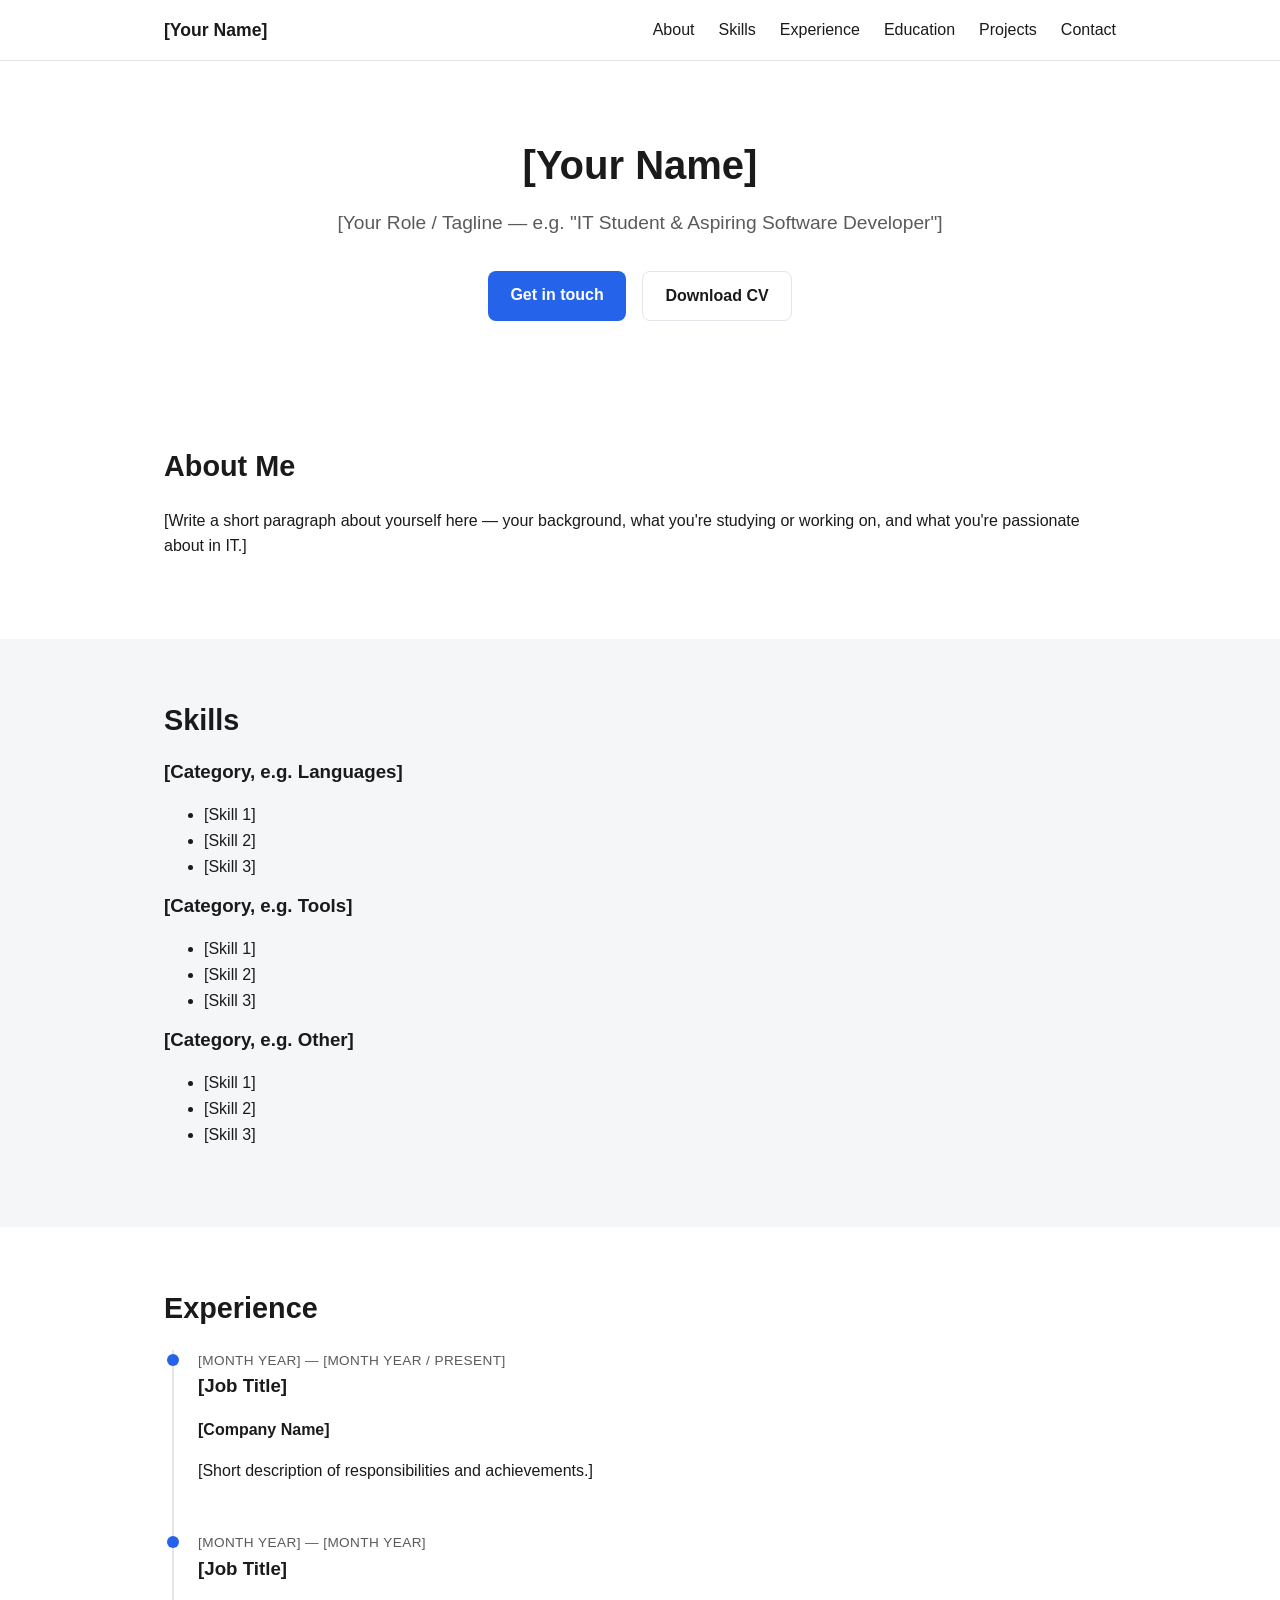
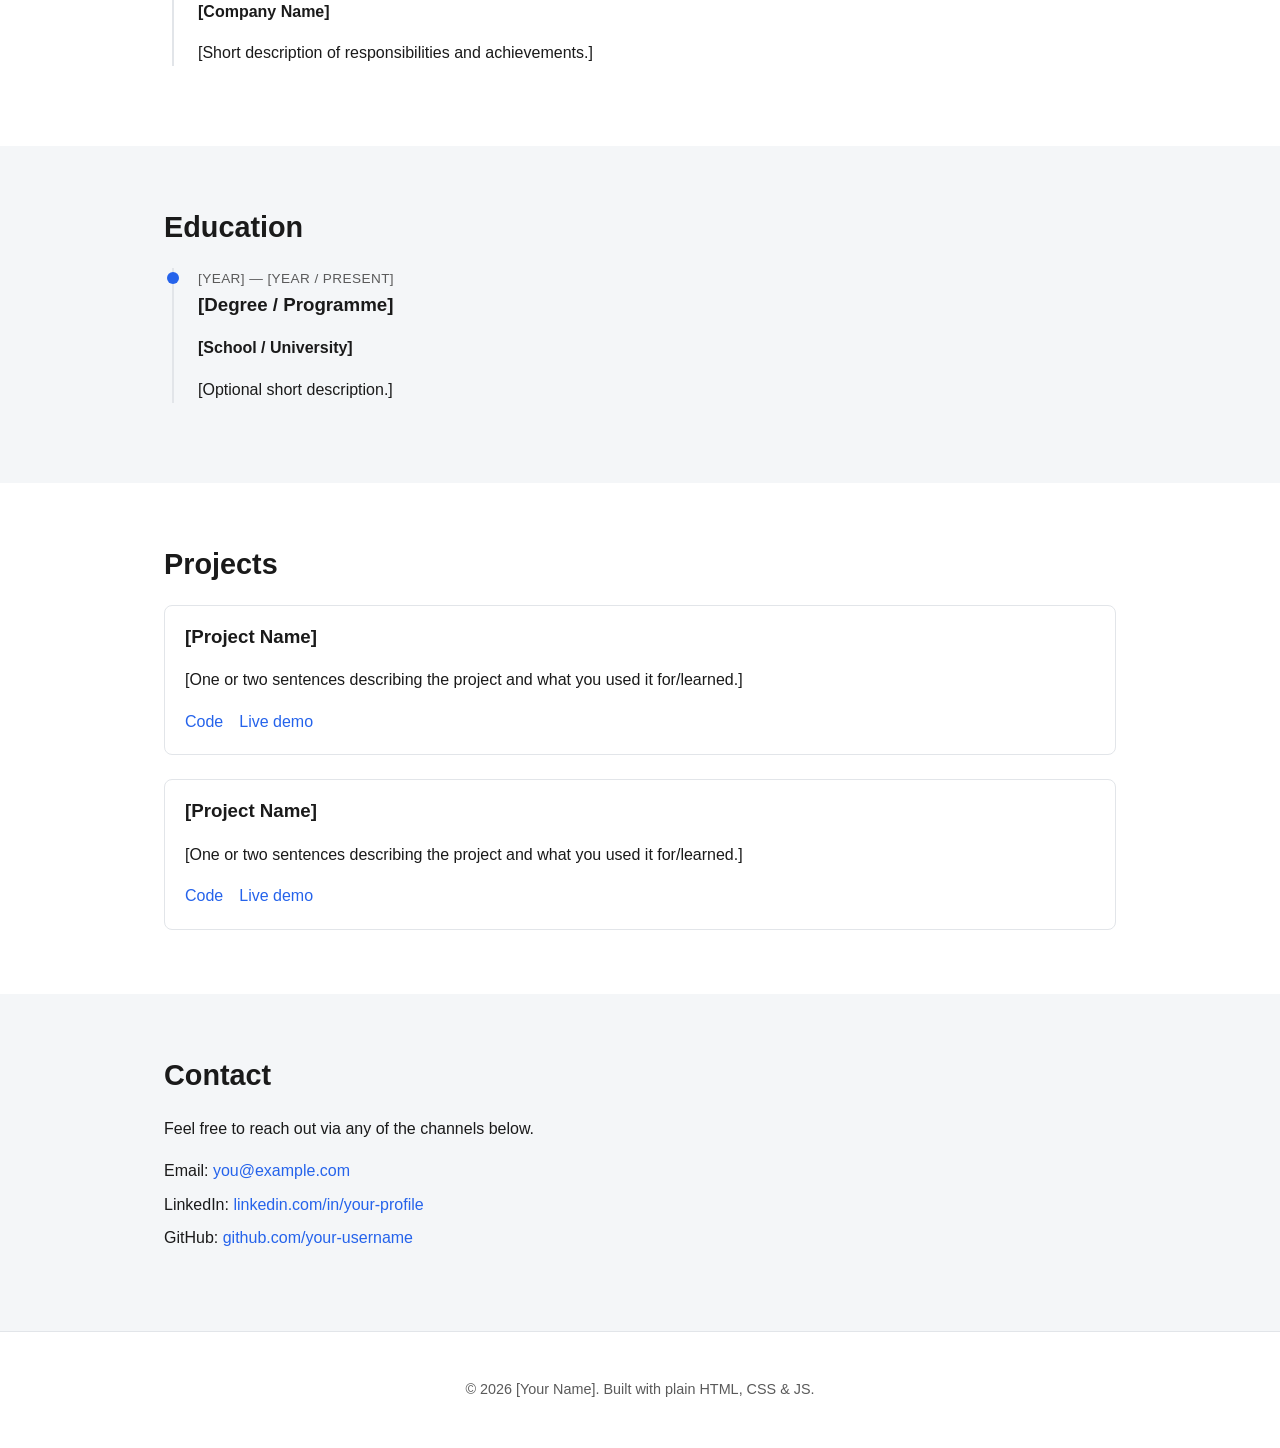
<file: index.html>
<!DOCTYPE html>
<html lang="en">
<head>
  <meta charset="UTF-8">
  <meta name="viewport" content="width=device-width, initial-scale=1.0">
  <title>[Your Name] — CV</title>
  <meta name="description" content="Personal CV / portfolio site for [Your Name].">
  <link rel="stylesheet" href="css/style.css">
</head>
<body>

  <header class="site-header">
    <nav class="navbar">
      <a href="#top" class="logo">[Your Name]</a>
      <button class="nav-toggle" id="navToggle" aria-label="Toggle navigation" aria-expanded="false">
        <span></span><span></span><span></span>
      </button>
      <ul class="nav-links" id="navLinks">
        <li><a href="#about">About</a></li>
        <li><a href="#skills">Skills</a></li>
        <li><a href="#experience">Experience</a></li>
        <li><a href="#education">Education</a></li>
        <li><a href="#projects">Projects</a></li>
        <li><a href="#contact">Contact</a></li>
      </ul>
    </nav>
  </header>

  <main id="top">

    <section class="hero">
      <div class="container">
        <h1>[Your Name]</h1>
        <p class="tagline">[Your Role / Tagline — e.g. "IT Student &amp; Aspiring Software Developer"]</p>
        <div class="hero-actions">
          <a href="#contact" class="btn btn-primary">Get in touch</a>
          <a href="assets/cv.pdf" class="btn btn-secondary" download>Download CV</a>
        </div>
      </div>
    </section>

    <section id="about" class="section">
      <div class="container">
        <h2>About Me</h2>
        <p>
          [Write a short paragraph about yourself here — your background, what you're
          studying or working on, and what you're passionate about in IT.]
        </p>
      </div>
    </section>

    <section id="skills" class="section section-alt">
      <div class="container">
        <h2>Skills</h2>
        <div class="skills-grid">
          <div class="skill-card">
            <h3>[Category, e.g. Languages]</h3>
            <ul>
              <li>[Skill 1]</li>
              <li>[Skill 2]</li>
              <li>[Skill 3]</li>
            </ul>
          </div>
          <div class="skill-card">
            <h3>[Category, e.g. Tools]</h3>
            <ul>
              <li>[Skill 1]</li>
              <li>[Skill 2]</li>
              <li>[Skill 3]</li>
            </ul>
          </div>
          <div class="skill-card">
            <h3>[Category, e.g. Other]</h3>
            <ul>
              <li>[Skill 1]</li>
              <li>[Skill 2]</li>
              <li>[Skill 3]</li>
            </ul>
          </div>
        </div>
      </div>
    </section>

    <section id="experience" class="section">
      <div class="container">
        <h2>Experience</h2>
        <div class="timeline">
          <div class="timeline-item">
            <div class="timeline-date">[Month Year] — [Month Year / Present]</div>
            <h3>[Job Title]</h3>
            <p class="timeline-org">[Company Name]</p>
            <p>[Short description of responsibilities and achievements.]</p>
          </div>
          <div class="timeline-item">
            <div class="timeline-date">[Month Year] — [Month Year]</div>
            <h3>[Job Title]</h3>
            <p class="timeline-org">[Company Name]</p>
            <p>[Short description of responsibilities and achievements.]</p>
          </div>
        </div>
      </div>
    </section>

    <section id="education" class="section section-alt">
      <div class="container">
        <h2>Education</h2>
        <div class="timeline">
          <div class="timeline-item">
            <div class="timeline-date">[Year] — [Year / Present]</div>
            <h3>[Degree / Programme]</h3>
            <p class="timeline-org">[School / University]</p>
            <p>[Optional short description.]</p>
          </div>
        </div>
      </div>
    </section>

    <section id="projects" class="section">
      <div class="container">
        <h2>Projects</h2>
        <div class="projects-grid">
          <article class="project-card">
            <h3>[Project Name]</h3>
            <p>[One or two sentences describing the project and what you used it for/learned.]</p>
            <div class="project-links">
              <a href="#">Code</a>
              <a href="#">Live demo</a>
            </div>
          </article>
          <article class="project-card">
            <h3>[Project Name]</h3>
            <p>[One or two sentences describing the project and what you used it for/learned.]</p>
            <div class="project-links">
              <a href="#">Code</a>
              <a href="#">Live demo</a>
            </div>
          </article>
        </div>
      </div>
    </section>

    <section id="contact" class="section section-alt">
      <div class="container">
        <h2>Contact</h2>
        <p>Feel free to reach out via any of the channels below.</p>
        <ul class="contact-list">
          <li>Email: <a href="mailto:you@example.com">you@example.com</a></li>
          <li>LinkedIn: <a href="https://linkedin.com/in/your-profile" target="_blank" rel="noopener noreferrer">linkedin.com/in/your-profile</a></li>
          <li>GitHub: <a href="https://github.com/your-username" target="_blank" rel="noopener noreferrer">github.com/your-username</a></li>
        </ul>
      </div>
    </section>

  </main>

  <footer class="site-footer">
    <div class="container">
      <p>&copy; <span id="year"></span> [Your Name]. Built with plain HTML, CSS &amp; JS.</p>
    </div>
  </footer>

  <script src="js/script.js"></script>
</body>
</html>
</file>
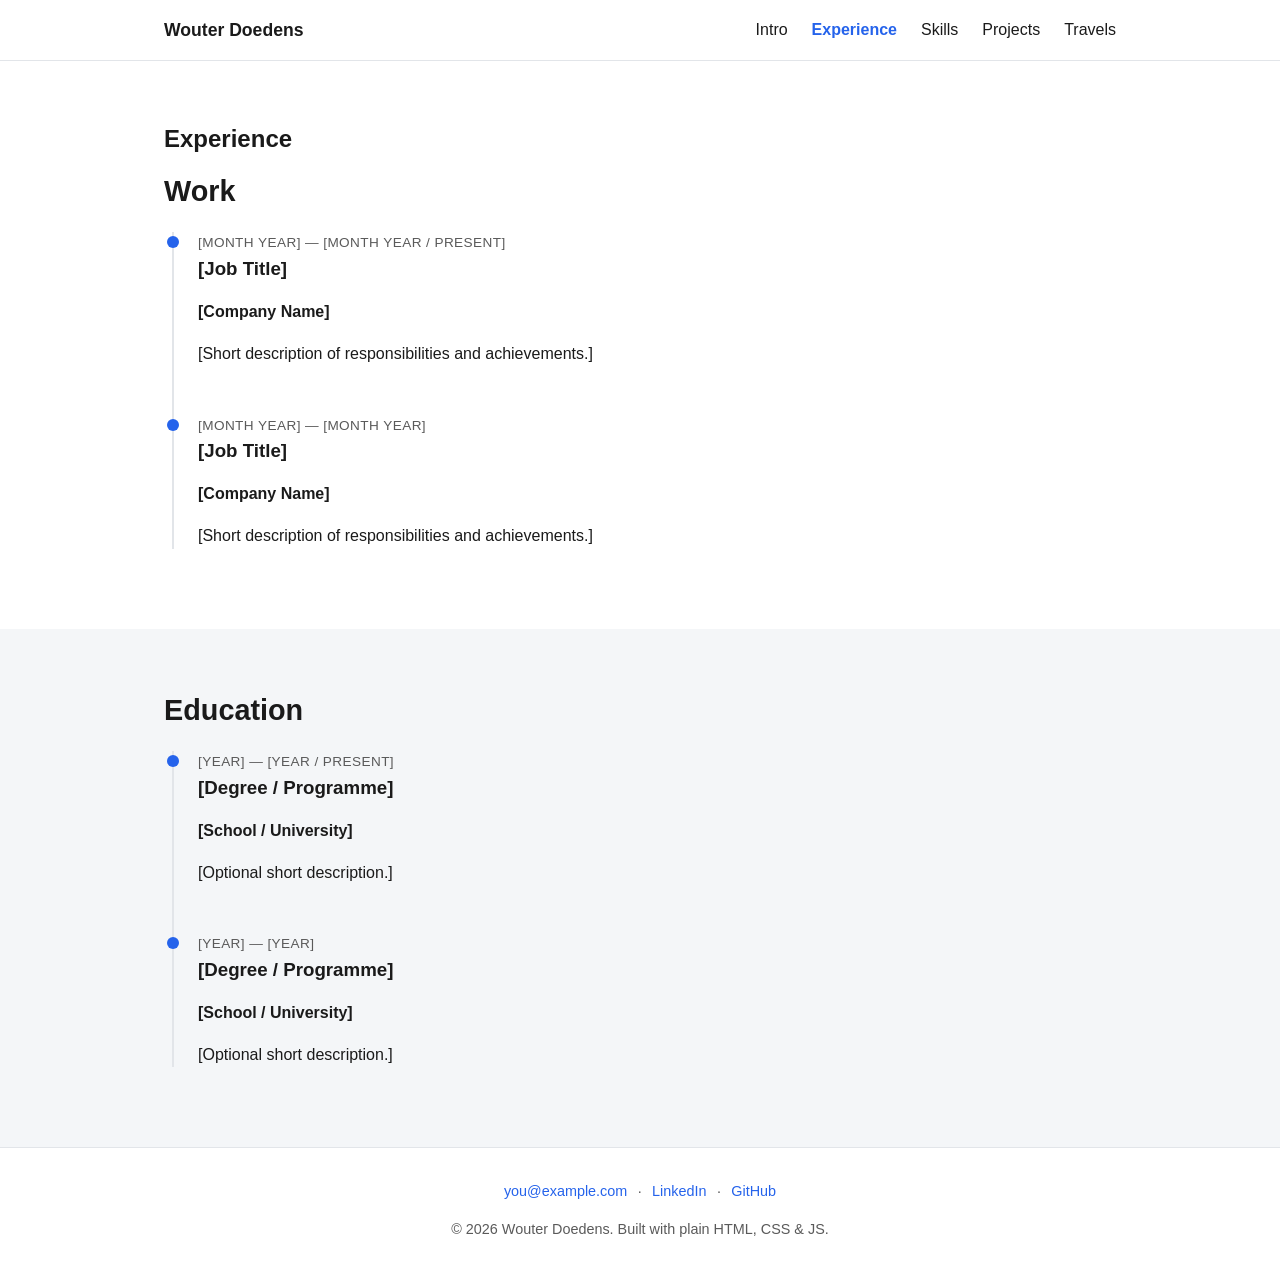
<file: experience.html>
<!DOCTYPE html>
<html lang="en">
<head>
  <meta charset="UTF-8">
  <meta name="viewport" content="width=device-width, initial-scale=1.0">
  <title>Experience — Wouter Doedens</title>
  <meta name="description" content="Education and work experience of Wouter Doedens.">
  <link rel="stylesheet" href="css/style.css">
</head>
<body>

  <header class="site-header">
    <nav class="navbar">
      <a href="index.html" class="logo">Wouter Doedens</a>
      <button class="nav-toggle" id="navToggle" aria-label="Toggle navigation" aria-expanded="false">
        <span></span><span></span><span></span>
      </button>
      <ul class="nav-links" id="navLinks">
        <li><a href="index.html">Intro</a></li>
        <li class="nav-dropdown">
          <a href="experience.html" class="active">Experience</a>
          <ul class="dropdown-menu">
            <li><a href="experience.html#work">Work</a></li>
            <li><a href="experience.html#education">Education</a></li>
          </ul>
        </li>
        <li class="nav-dropdown">
          <a href="skills.html">Skills</a>
          <ul class="dropdown-menu">
            <li><a href="skills.html#languages">Languages</a></li>
            <li><a href="skills.html#computer">Computer</a></li>
            <li><a href="skills.html#other">Other</a></li>
          </ul>
        </li>
        <li><a href="projects.html">Projects</a></li>
        <li><a href="travels.html">Travels</a></li>
      </ul>
    </nav>
  </header>

  <main>

    <section id="work" class="section">
      <div class="container">
        <h1>Experience</h1>
        <h2>Work</h2>

        <div class="timeline">
          <div class="timeline-item">
            <div class="timeline-date">[Month Year] — [Month Year / Present]</div>
            <h3>[Job Title]</h3>
            <p class="timeline-org">[Company Name]</p>
            <p>[Short description of responsibilities and achievements.]</p>
          </div>
          <div class="timeline-item">
            <div class="timeline-date">[Month Year] — [Month Year]</div>
            <h3>[Job Title]</h3>
            <p class="timeline-org">[Company Name]</p>
            <p>[Short description of responsibilities and achievements.]</p>
          </div>
        </div>
      </div>
    </section>

    <section id="education" class="section section-alt">
      <div class="container">
        <h2>Education</h2>

        <div class="timeline">
          <div class="timeline-item">
            <div class="timeline-date">[Year] — [Year / Present]</div>
            <h3>[Degree / Programme]</h3>
            <p class="timeline-org">[School / University]</p>
            <p>[Optional short description.]</p>
          </div>
          <div class="timeline-item">
            <div class="timeline-date">[Year] — [Year]</div>
            <h3>[Degree / Programme]</h3>
            <p class="timeline-org">[School / University]</p>
            <p>[Optional short description.]</p>
          </div>
        </div>
      </div>
    </section>

  </main>

  <footer class="site-footer" id="contact">
    <div class="container">
      <p class="footer-contact">
        <a href="mailto:you@example.com">you@example.com</a> ·
        <a href="https://linkedin.com/in/your-profile" target="_blank" rel="noopener noreferrer">LinkedIn</a> ·
        <a href="https://github.com/your-username" target="_blank" rel="noopener noreferrer">GitHub</a>
      </p>
      <p>&copy; <span id="year"></span> Wouter Doedens. Built with plain HTML, CSS &amp; JS.</p>
    </div>
  </footer>

  <script src="js/script.js"></script>
</body>
</html>
</file>
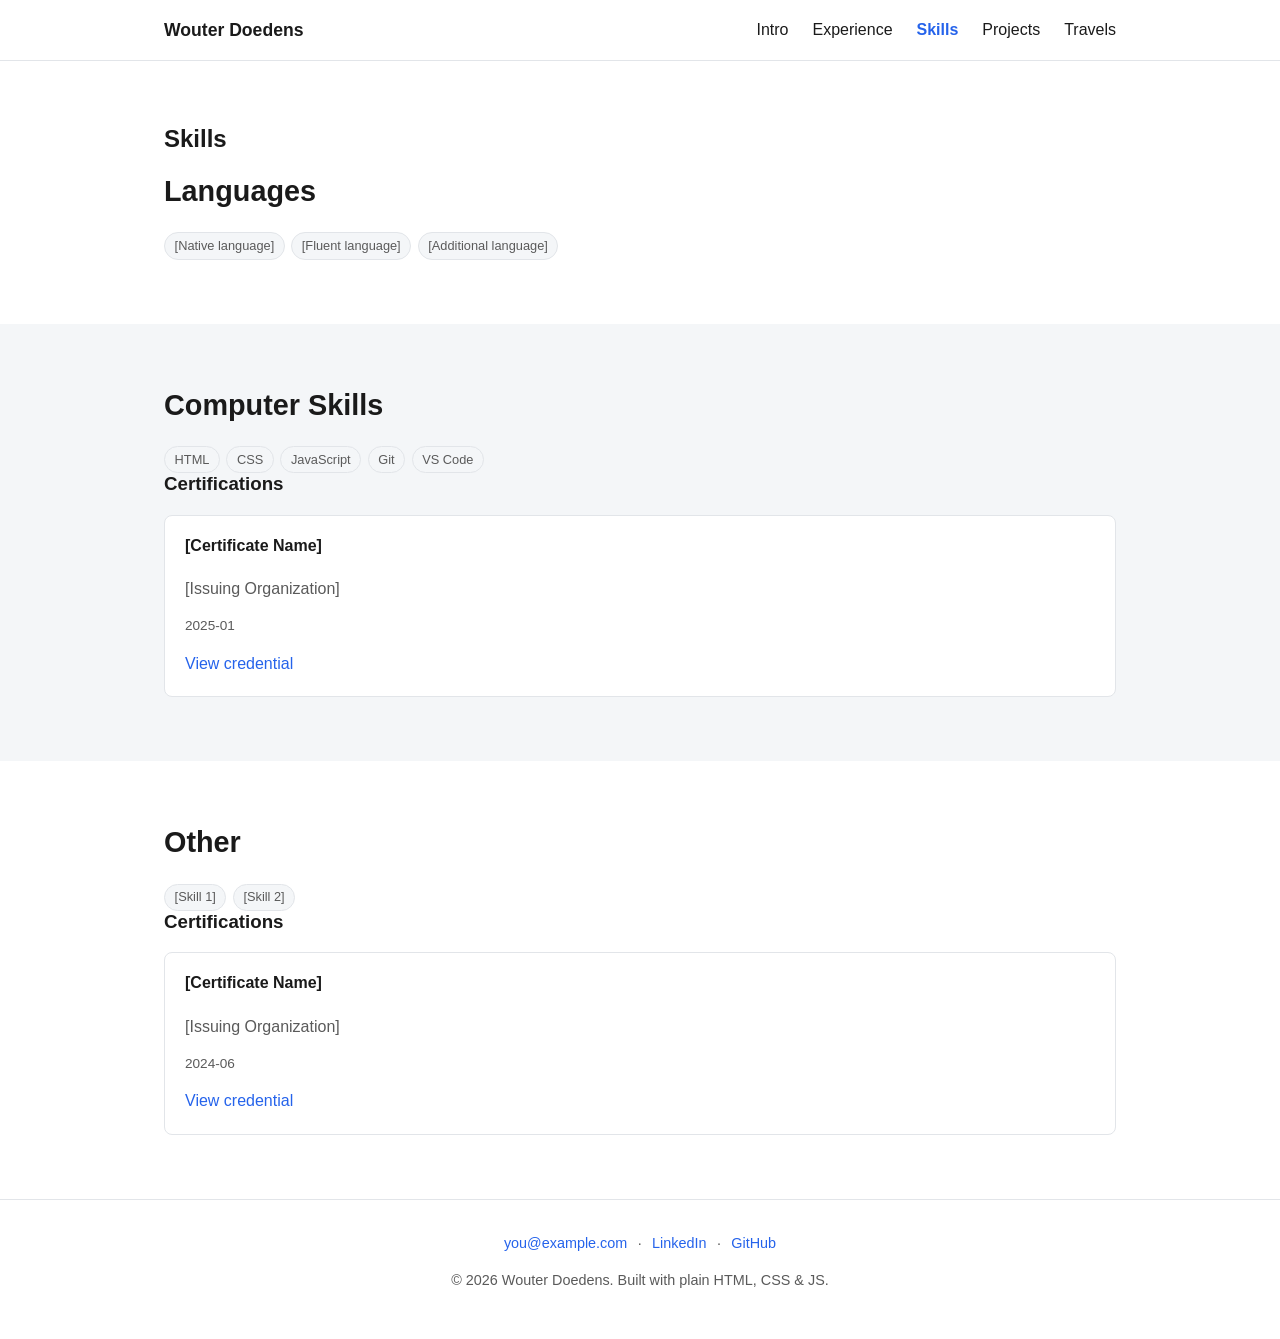
<file: skills.html>
<!DOCTYPE html>
<html lang="en">
<head>
  <meta charset="UTF-8">
  <meta name="viewport" content="width=device-width, initial-scale=1.0">
  <title>Skills — Wouter Doedens</title>
  <meta name="description" content="Skills and certificates of Wouter Doedens.">
  <link rel="stylesheet" href="css/style.css">
</head>
<body>

  <header class="site-header">
    <nav class="navbar">
      <a href="index.html" class="logo">Wouter Doedens</a>
      <button class="nav-toggle" id="navToggle" aria-label="Toggle navigation" aria-expanded="false">
        <span></span><span></span><span></span>
      </button>
      <ul class="nav-links" id="navLinks">
        <li><a href="index.html">Intro</a></li>
        <li class="nav-dropdown">
          <a href="experience.html">Experience</a>
          <ul class="dropdown-menu">
            <li><a href="experience.html#work">Work</a></li>
            <li><a href="experience.html#education">Education</a></li>
          </ul>
        </li>
        <li class="nav-dropdown">
          <a href="skills.html" class="active">Skills</a>
          <ul class="dropdown-menu">
            <li><a href="skills.html#languages">Languages</a></li>
            <li><a href="skills.html#computer">Computer</a></li>
            <li><a href="skills.html#other">Other</a></li>
          </ul>
        </li>
        <li><a href="projects.html">Projects</a></li>
        <li><a href="travels.html">Travels</a></li>
      </ul>
    </nav>
  </header>

  <main>

    <div id="skillsSections">
      <!-- filled in by js/skills.js: one <section> per category, with certifications nested under it -->
    </div>

  </main>

  <footer class="site-footer" id="contact">
    <div class="container">
      <p class="footer-contact">
        <a href="mailto:you@example.com">you@example.com</a> ·
        <a href="https://linkedin.com/in/your-profile" target="_blank" rel="noopener noreferrer">LinkedIn</a> ·
        <a href="https://github.com/your-username" target="_blank" rel="noopener noreferrer">GitHub</a>
      </p>
      <p>&copy; <span id="year"></span> Wouter Doedens. Built with plain HTML, CSS &amp; JS.</p>
    </div>
  </footer>

  <script src="js/script.js"></script>
  <script src="js/skills.js"></script>
</body>
</html>
</file>
<file: css/style.css>
:root {
  --color-bg: #ffffff;
  --color-bg-alt: #f4f6f8;
  --color-text: #1a1a1a;
  --color-text-muted: #5a5a5a;
  --color-primary: #2563eb;
  --color-primary-dark: #1d4ed8;
  --color-border: #e2e5e9;
  --max-width: 1000px;
  --radius: 8px;
}

* {
  box-sizing: border-box;
}

body {
  margin: 0;
  font-family: -apple-system, BlinkMacSystemFont, "Segoe UI", Roboto, Helvetica, Arial, sans-serif;
  color: var(--color-text);
  background: var(--color-bg);
  line-height: 1.6;
}

.container {
  max-width: var(--max-width);
  margin: 0 auto;
  padding: 0 1.5rem;
}

h1, h2, h3, h4 {
  line-height: 1.2;
  margin-top: 0;
}

a {
  color: var(--color-primary);
  text-decoration: none;
}

a:hover {
  text-decoration: underline;
}

/* Header / Nav */

.site-header {
  border-bottom: 1px solid var(--color-border);
  position: sticky;
  top: 0;
  background: var(--color-bg);
  z-index: 10;
}

.navbar {
  max-width: var(--max-width);
  margin: 0 auto;
  padding: 1rem 1.5rem;
  display: flex;
  align-items: center;
  justify-content: space-between;
}

.logo {
  font-weight: 700;
  font-size: 1.1rem;
  color: var(--color-text);
}

.nav-links {
  list-style: none;
  display: flex;
  gap: 1.5rem;
  margin: 0;
  padding: 0;
}

.nav-links a {
  color: var(--color-text);
}

.nav-links a.active {
  color: var(--color-primary);
  font-weight: 600;
}

.nav-dropdown {
  position: relative;
}

.dropdown-menu {
  position: absolute;
  top: 100%;
  left: 0;
  min-width: 160px;
  margin: 0;
  padding: 0.5rem 0;
  list-style: none;
  background: var(--color-bg);
  border: 1px solid var(--color-border);
  border-radius: var(--radius);
  box-shadow: 0 4px 12px rgba(0, 0, 0, 0.08);
  opacity: 0;
  visibility: hidden;
  transform: translateY(4px);
  transition: opacity 0.15s ease, transform 0.15s ease;
}

.nav-dropdown:hover .dropdown-menu,
.nav-dropdown:focus-within .dropdown-menu {
  opacity: 1;
  visibility: visible;
  transform: translateY(0);
}

.dropdown-menu a {
  display: block;
  padding: 0.4rem 1rem;
  white-space: nowrap;
}

.nav-toggle {
  display: none;
  flex-direction: column;
  gap: 4px;
  background: none;
  border: none;
  cursor: pointer;
  padding: 0.25rem;
}

.nav-toggle span {
  width: 24px;
  height: 2px;
  background: var(--color-text);
}

/* Hero */

.hero {
  padding: 5rem 0 4rem;
  text-align: center;
}

.profile-photo {
  display: block;
  width: 140px;
  height: 140px;
  margin: 0 auto 1.5rem;
  border-radius: 50%;
  object-fit: cover;
  border: 3px solid var(--color-border);
}

.hero h1 {
  font-size: 2.5rem;
  margin-bottom: 0.5rem;
}

.tagline {
  font-size: 1.2rem;
  color: var(--color-text-muted);
  margin-bottom: 2rem;
}

.hero-actions {
  display: flex;
  gap: 1rem;
  justify-content: center;
  flex-wrap: wrap;
}

.btn {
  display: inline-block;
  padding: 0.7rem 1.4rem;
  border-radius: var(--radius);
  font-weight: 600;
  text-decoration: none;
}

.btn:hover {
  text-decoration: none;
}

.btn-primary {
  background: var(--color-primary);
  color: #fff;
}

.btn-primary:hover {
  background: var(--color-primary-dark);
}

.btn-secondary {
  background: transparent;
  color: var(--color-text);
  border: 1px solid var(--color-border);
}

/* Sections */

.section {
  padding: 4rem 0;
  scroll-margin-top: 4.5rem;
}

.section-alt {
  background: var(--color-bg-alt);
}

.section h2 {
  font-size: 1.8rem;
  margin-bottom: 1.5rem;
}

/* Timeline (experience / education) */

.timeline-item {
  padding-bottom: 2rem;
  border-left: 2px solid var(--color-border);
  padding-left: 1.5rem;
  margin-left: 0.5rem;
  position: relative;
}

.timeline-item::before {
  content: "";
  position: absolute;
  left: -7px;
  top: 4px;
  width: 12px;
  height: 12px;
  border-radius: 50%;
  background: var(--color-primary);
}

.timeline-item:last-child {
  padding-bottom: 0;
}

.timeline-date {
  font-size: 0.85rem;
  color: var(--color-text-muted);
  text-transform: uppercase;
  letter-spacing: 0.03em;
  margin-bottom: 0.25rem;
}

.timeline-org {
  font-weight: 600;
  margin: 0.15rem 0 0.5rem;
}

/* Projects */

.projects-grid {
  display: grid;
  grid-template-columns: 1fr;
  gap: 1.5rem;
}

.project-card {
  background: var(--color-bg);
  border: 1px solid var(--color-border);
  border-radius: var(--radius);
  padding: 1.25rem;
}

.project-links {
  display: flex;
  gap: 1rem;
  margin-top: 0.75rem;
}

/* Contact */

.contact-list {
  list-style: none;
  padding: 0;
}

.contact-list li {
  margin-bottom: 0.5rem;
}

/* Footer */

.site-footer {
  padding: 2rem 0;
  text-align: center;
  color: var(--color-text-muted);
  font-size: 0.9rem;
  border-top: 1px solid var(--color-border);
}

.footer-contact {
  margin: 0 0 0.75rem;
}

.footer-contact a {
  margin: 0 0.4rem;
}

/* Responsive nav */

@media (max-width: 700px) {
  .nav-toggle {
    display: flex;
  }

  .nav-links {
    position: absolute;
    top: 100%;
    left: 0;
    right: 0;
    background: var(--color-bg);
    flex-direction: column;
    padding: 1rem 1.5rem;
    border-bottom: 1px solid var(--color-border);
    display: none;
  }

  .nav-links.open {
    display: flex;
  }

  .dropdown-menu {
    position: static;
    opacity: 1;
    visibility: visible;
    transform: none;
    box-shadow: none;
    border: none;
    padding-left: 1rem;
  }
}

/* Card images & tags (projects / wonders) */

.card-image {
  display: block;
  width: 100%;
  height: 160px;
  object-fit: cover;
  border-radius: var(--radius);
  margin-bottom: 0.75rem;
}

.tag-list {
  list-style: none;
  display: flex;
  flex-wrap: wrap;
  gap: 0.4rem;
  margin: 0.75rem 0 0;
  padding: 0;
}

.tag-list li {
  background: var(--color-bg-alt);
  border: 1px solid var(--color-border);
  border-radius: 999px;
  padding: 0.15rem 0.6rem;
  font-size: 0.8rem;
  color: var(--color-text-muted);
}

.category-badge {
  display: inline-block;
  font-size: 0.75rem;
  font-weight: 600;
  text-transform: uppercase;
  letter-spacing: 0.03em;
  color: var(--color-primary);
  margin-bottom: 0.4rem;
}

/* Certificates */

.cert-list {
  display: grid;
  grid-template-columns: repeat(auto-fit, minmax(260px, 1fr));
  gap: 1.5rem;
  list-style: none;
  margin: 0;
  padding: 0;
}

.cert-card {
  background: var(--color-bg);
  border: 1px solid var(--color-border);
  border-radius: var(--radius);
  padding: 1.25rem;
}

.cert-card .cert-issuer {
  color: var(--color-text-muted);
  margin: 0.15rem 0 0.5rem;
}

.cert-card .cert-date {
  font-size: 0.85rem;
  color: var(--color-text-muted);
}

/* Wonders: progress summary + status list */

.progress-summary {
  display: flex;
  align-items: center;
  gap: 1rem;
  flex-wrap: wrap;
  margin-bottom: 1.5rem;
}

.progress-count {
  font-weight: 600;
  white-space: nowrap;
}

.progress-bar {
  display: flex;
  flex: 1;
  min-width: 160px;
  height: 8px;
  border-radius: 999px;
  overflow: hidden;
}

.progress-segment {
  height: 100%;
}

.progress-segment-fill {
  height: 100%;
}

.list-color-marker {
  display: inline-block;
  width: 12px;
  height: 12px;
  border-radius: 50%;
  margin-right: 0.5rem;
  vertical-align: middle;
}

.wonder-checklist {
  background: var(--color-bg);
  border: 1px solid var(--color-border);
  border-radius: var(--radius);
  padding: 1.25rem 1.5rem;
  margin-bottom: 1.5rem;
}

.wonder-checklist:last-child {
  margin-bottom: 0;
}

.wonder-checklist h3 {
  display: flex;
  align-items: center;
  gap: 0.5rem;
  margin-bottom: 0.75rem;
}

.checklist-count {
  margin-left: auto;
  font-size: 0.85rem;
  font-weight: 400;
  color: var(--color-text-muted);
}

.notepad-list {
  list-style: none;
  margin: 0;
  padding: 0;
}

.notepad-list li + li {
  border-top: 1px solid var(--color-border);
}

.notepad-list a {
  display: flex;
  align-items: center;
  gap: 0.65rem;
  padding: 0.55rem 0.25rem;
  color: var(--color-text);
  border-radius: 4px;
}

.notepad-list a:hover {
  background: var(--row-hover, var(--color-bg-alt));
  text-decoration: none;
}

.status-dot {
  width: 10px;
  height: 10px;
  border-radius: 50%;
  border: 2px solid var(--color-primary);
  flex-shrink: 0;
}

.status-dot.visited {
  background: var(--color-primary);
}

.wonders-grid {
  display: grid;
  grid-template-columns: 1fr;
  gap: 1.5rem;
}

.wonder-card {
  background: var(--color-bg);
  border: 1px solid var(--color-border);
  border-left: 4px solid var(--color-border);
  border-radius: var(--radius);
  padding: 1.25rem;
  scroll-margin-top: 5rem;
}

.wonder-heading {
  display: flex;
  align-items: center;
  gap: 0.5rem;
}

.wonder-location {
  color: var(--color-text-muted);
  font-size: 0.9rem;
  margin: 0.15rem 0 0.5rem;
}
</file>
